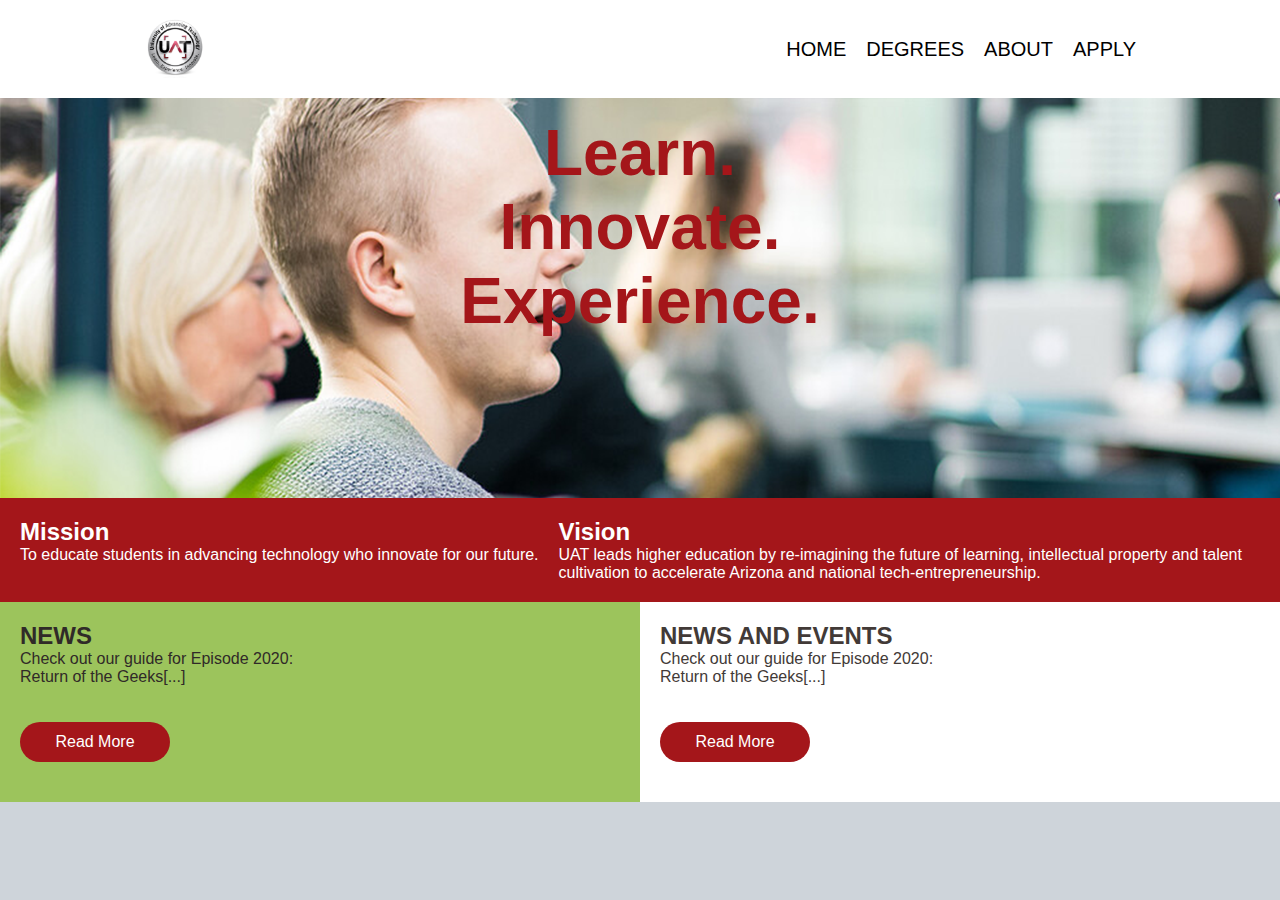
<file: index.html>
<!DOCTYPE html>
<html lang="en">
	<head>
		<meta charset="UTF-8">
		<meta name="viewport" content="width=device-width, initial-scale=1.0">
		<link rel="stylesheet" href="./css/index.css">
		<title>UAT</title>
	</head>
<body>
	<!--START OF HEADER-->
	<header id="header">
			<div class="nav-container">
				<a class="logo" href="index.html">
					<img class="logo" src="./images/uat-logo2.png" alt="conquering responsive layouts">
				</a>
				<nav class="nav">
					<ul class="nav__list">
						<li class="nav__item"><a href="index.html" class="nav__link">Home</a></li>
						<li class="nav__item"><a href="degrees.html" class="nav__link">Degrees</a></li>
						<li class="nav__item"><a href="about.html" class="nav__link">About</a></li>
						<li class="nav__item"><a href="apply.html" class="nav__link">Apply</a></li>
					</ul>
				</nav>
			</div>
	</header>
	<!--END OF HEADER-->

	<!--START OF MAIN CONTENT-->
	<div id="main-content" class="container">
		<div class="homepage-banner"><br>
				<a><h1>
					Learn.<br>
					Innovate.<br>
					Experience.
				</h1></a>
		</div>
		<div class="homepage-information">
			<div class="mission-container">
				<a>
				<h2>Mission</h2>
				<p>To educate students in advancing technology who innovate for our future.</p>
				</a>
			</div>
			<div class="vision-container">
				<a>
				<h2>Vision</h2>
					<p>UAT leads higher education by re-imagining the future of learning, intellectual property and talent cultivation to accelerate Arizona and national tech-entrepreneurship.</p>
				</a>
			</div>
		</div>
		<div class="news-announcements-container">
			<div class="news-container">
				<a>
					<h2>NEWS</h2>
					<p>Check out our guide for Episode 2020:
					<br>Return of the Geeks[...]</p><br><br>
					<button class="read-more">Read More</button>
				</a>
			</div>
			<div class="announcements-container">
				<a>
					<h2>NEWS AND EVENTS</h2>
					<p>Check out our guide for Episode 2020:
					<br>Return of the Geeks[...]</p><br><br>
					<button class="read-more">Read More</button>
				</a>
			</div>
		</div>

	</div>
	<!--END OF MAIN CONTENT-->

</body>
</html>
</file>
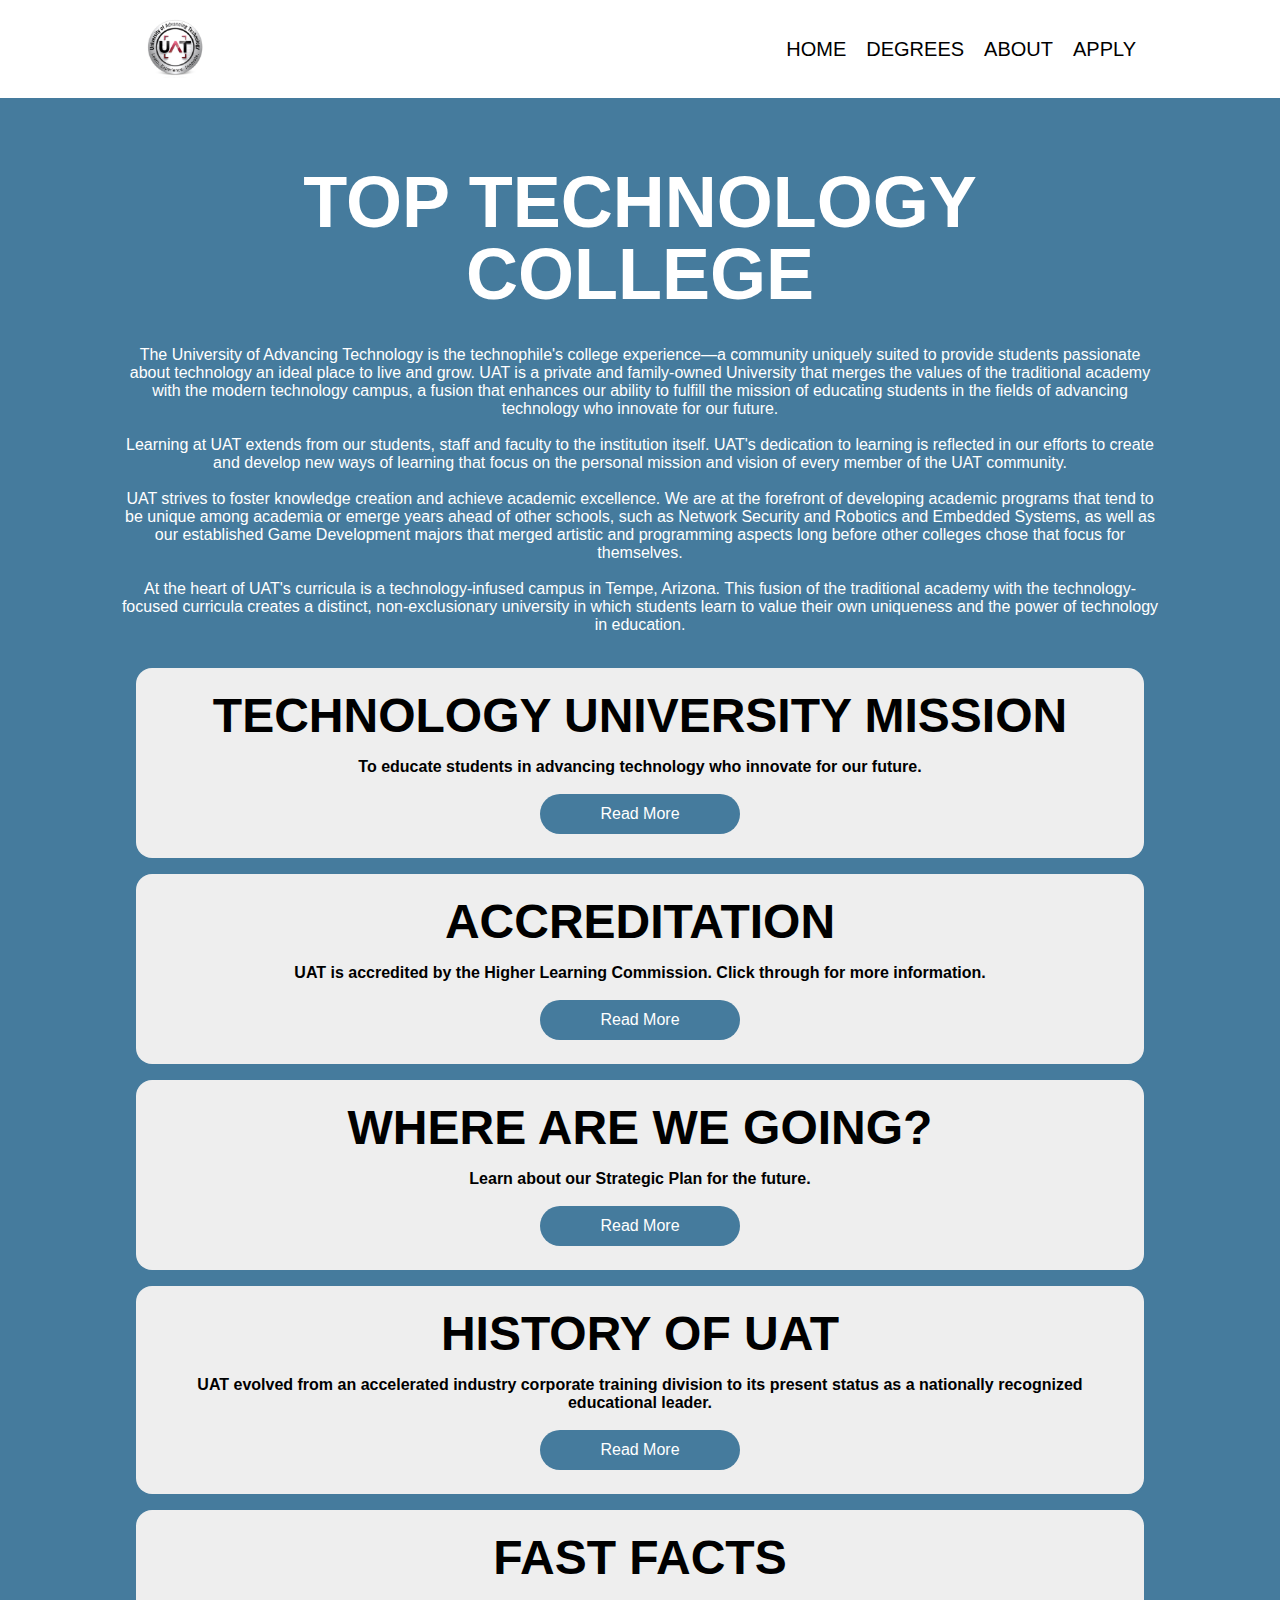
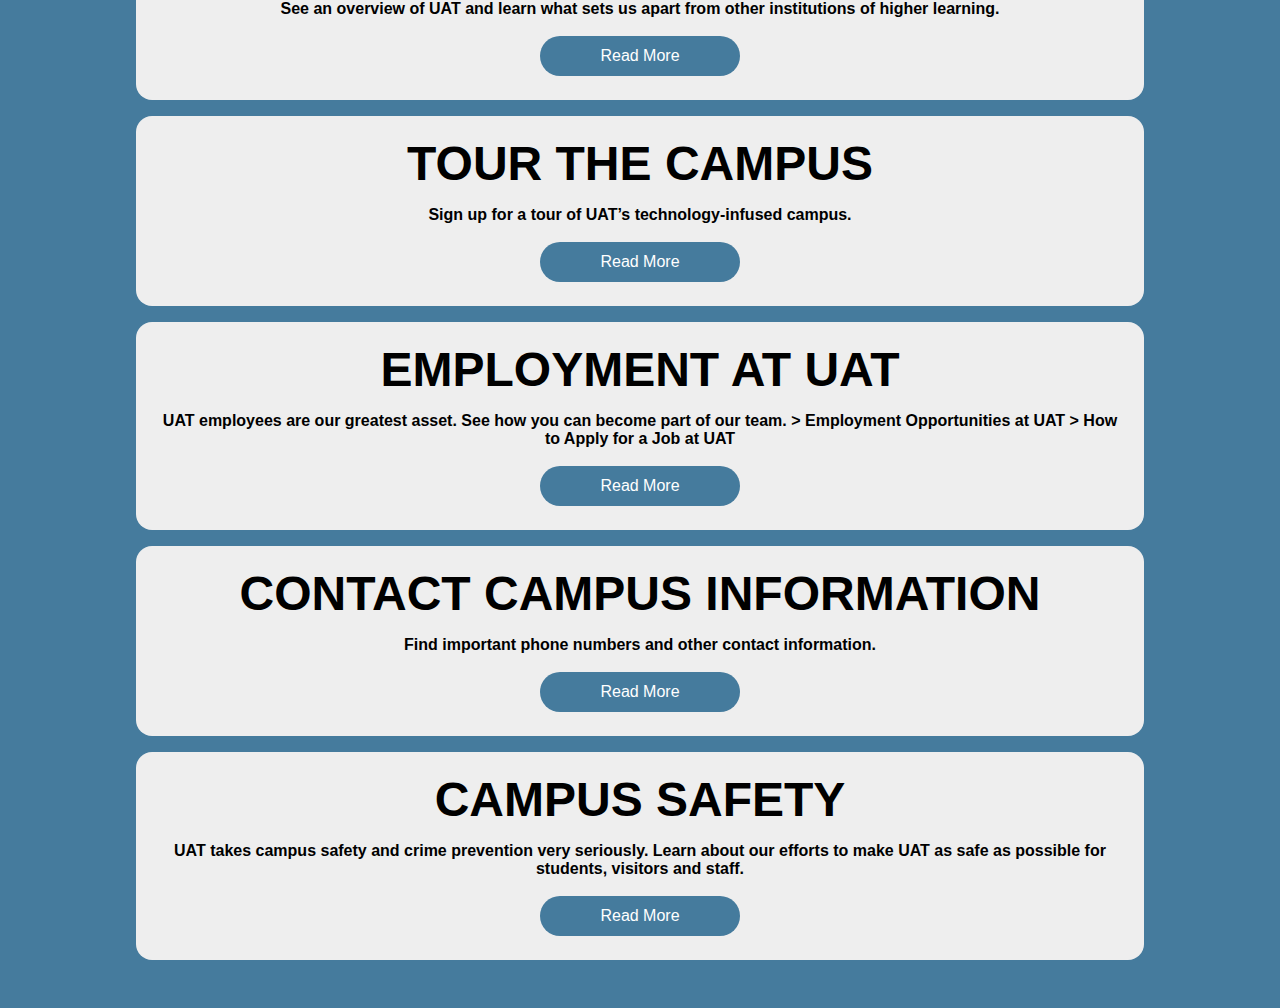
<file: about.html>
<!DOCTYPE html>
<html lang="en">
<head>
    <meta charset="UTF-8">
    <meta name="viewport" content="width=device-width, initial-scale=1.0">
    <link rel="stylesheet" href="./css/about.css">
    <title>About</title>
</head>
<body>
    <!--START OF HEADER-->
	<header id="header">
        <div class="nav-container">
            <a class="logo" href="index.html">
                <img class="logo" src="./images/uat-logo2.png" alt="conquering responsive layouts">
            </a>
            <nav class="nav">
                <ul class="nav__list">
                    <li class="nav__item"><a href="index.html" class="nav__link">Home</a></li>
                    <li class="nav__item"><a href="degrees.html" class="nav__link">Degrees</a></li>
                    <li class="nav__item"><a href="about.html" class="nav__link">About</a></li>
                    <li class="nav__item"><a href="apply.html" class="nav__link">Apply</a></li>
                </ul>
            </nav>
        </div>
    </header>
<!--END OF HEADER-->

<!-- DEGREES -->
    <section>
        <div class="container">
            <h2 class="primary-title">TOP TECHNOLOGY COLLEGE</h2>

            <article class="about-general">
                <p>The University of Advancing Technology is the technophile's college experience—a
                   community uniquely suited to provide students passionate about technology an ideal place
                   to live and grow. UAT is a private and family-owned University that merges the values of
                   the traditional academy with the modern technology campus, a fusion that enhances our ability
                   to fulfill the mission of educating students in the fields of advancing technology who innovate
                   for our future.</p><br>
                <p>Learning at UAT extends from our students, staff and faculty to the institution itself. UAT's
                  dedication to learning is reflected in our efforts to create and develop new ways of learning that
                  focus on the personal mission and vision of every member of the UAT community.</p><br>
                <p>UAT strives to foster knowledge creation and achieve academic excellence. We are at the forefront
                  of developing academic programs that tend to be unique among academia or emerge years ahead of other
                   schools, such as Network Security and Robotics and Embedded Systems, as well as our established Game
                   Development majors that merged artistic and programming aspects long before other colleges chose that
                   focus for themselves.</p><br>
                <p>At the heart of UAT's curricula is a technology-infused campus in Tempe, Arizona. This fusion of the
                  traditional academy with the technology-focused curricula creates a distinct, non-exclusionary university
                   in which students learn to value their own uniqueness and the power of technology in education.</p><br>
            </article>

            <article class="about-category">
                <h3 class="section-title">TECHNOLOGY UNIVERSITY MISSION</h3><br>
            <div class="section-about">
                <h4 class="about-title">To educate students in advancing technology who innovate for our future.</h4><br>
                <button class="read-more">Read More</button>
            </div>
            </article>

            <article class="about-category">
                <h3 class="section-title">ACCREDITATION</h3><br>
            <div class="section-about">
                <h4 class="about-title">UAT is accredited by the Higher Learning Commission. Click through for more information.</h4><br>
                <button class="read-more">Read More</button>
            </div>
            </article>

            <article class="about-category">
                <h3 class="section-title">WHERE ARE WE GOING?</h3><br>
            <div class="section-about">
                <h4 class="about-title">Learn about our Strategic Plan for the future.</h4><br>
                <button class="read-more">Read More</button>
            </div>
            </article>

            <article class="about-category">
                <h3 class="section-title">HISTORY OF UAT</h3><br>
            <div class="section-about">
                <h4 class="about-title">UAT evolved from an accelerated industry corporate training division to its present status as a nationally recognized educational leader.</h4><br>
                <button class="read-more">Read More</button>
            </div>
            </article>

            <article class="about-category">
                <h3 class="section-title">FAST FACTS</h3><br>
            <div class="section-about">
                <h4 class="about-title">See an overview of UAT and learn what sets us apart from other institutions of higher learning.</h4><br>
                <button class="read-more">Read More</button>
            </div>
            </article>

            <article class="about-category">
                <h3 class="section-title">TOUR THE CAMPUS</h3><br>
            <div class="section-about">
                <h4 class="about-title">Sign up for a tour of UAT’s technology-infused campus.</h4><br>
                <button class="read-more">Read More</button>
            </div>
            </article>

            <article class="about-category">
                <h3 class="section-title">EMPLOYMENT AT UAT</h3><br>
            <div class="section-about">
                <h4 class="about-title">UAT employees are our greatest asset. See how you can become part of our team.
> Employment Opportunities at UAT
> How to Apply for a Job at UAT</h4><br>
                <button class="read-more">Read More</button>
            </div>
            </article>

            <article class="about-category">
                <h3 class="section-title">CONTACT CAMPUS INFORMATION</h3><br>
            <div class="section-about">
                <h4 class="about-title">Find important phone numbers and other contact information.</h4><br>
                <button class="read-more">Read More</button>
            </div>
            </article>

            <article class="about-category">
                <h3 class="section-title">CAMPUS SAFETY</h3><br>
            <div class="section-about">
                <h4 class="about-title">UAT takes campus safety and crime prevention very seriously. Learn about our efforts to make UAT as safe as possible for students, visitors and staff.</h4><br>
                <button class="read-more">Read More</button>
            </div>
            </article>

        </div>
    </section>
</body>
</html>
</file>
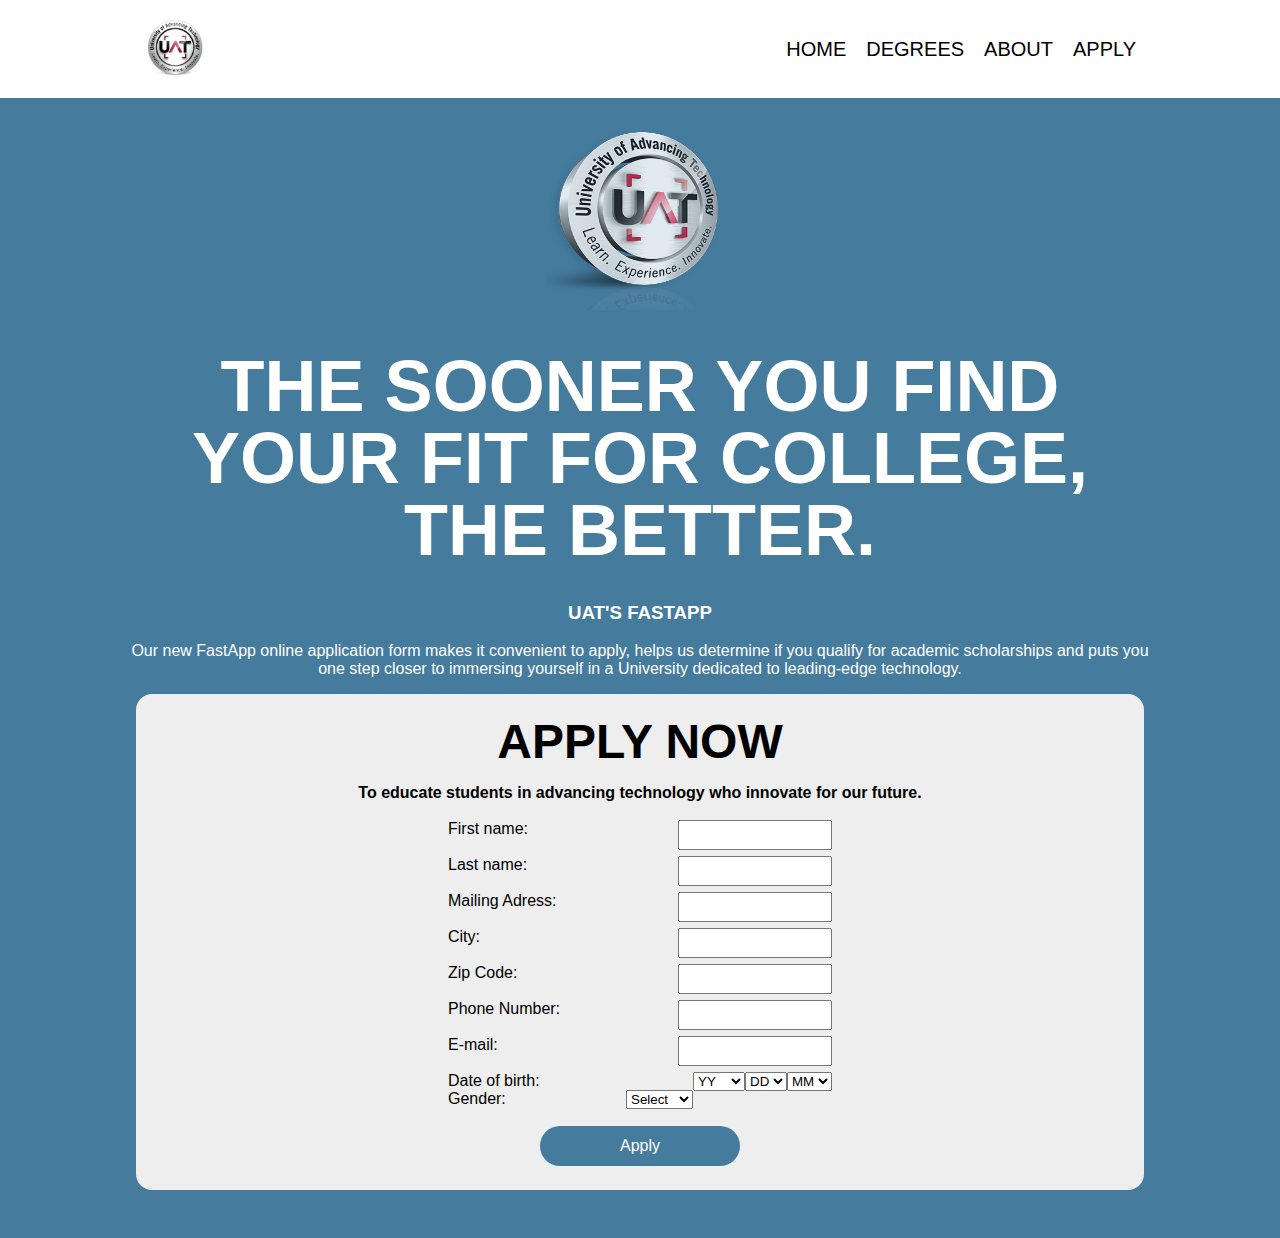
<file: apply.html>
<!DOCTYPE html>
<html lang="en">
<head>
    <meta charset="UTF-8">
    <meta name="viewport" content="width=device-width, initial-scale=1.0">
    <link rel="stylesheet" href="./css/apply.css">
    <title>About</title>
</head>
<body>
 <!--START OF HEADER-->
 <header id="header">
  <div class="nav-container">
      <a class="logo" href="index.html">
          <img class="logo" src="./images/uat-logo2.png" alt="conquering responsive layouts">
      </a>
      <nav class="nav">
          <ul class="nav__list">
              <li class="nav__item"><a href="index.html" class="nav__link">Home</a></li>
              <li class="nav__item"><a href="degrees.html" class="nav__link">Degrees</a></li>
              <li class="nav__item"><a href="about.html" class="nav__link">About</a></li>
              <li class="nav__item"><a href="apply.html" class="nav__link">Apply</a></li>
          </ul>
      </nav>
  </div>
</header>
<!--END OF HEADER-->

<!-- DEGREES -->
    <section>
        <div class="container">
            <img class="apply-logo" src="./images/header-logo.png">
            <h2 class="primary-title">THE SOONER YOU FIND YOUR FIT FOR COLLEGE, THE BETTER.</h2>

            <article class="about-general">
              <h3>UAT'S FASTAPP</h3><br>
                <p>Our new FastApp online application form makes it convenient to apply,
                  helps us determine if you qualify for academic scholarships and puts you
                  one step closer to immersing yourself in a University dedicated to leading-edge technology.</p>
            </article>

            <article class="about-category">
                <h3 class="section-title">APPLY NOW</h3><br>
            <div class="section-form">
                <h4 class="about-title">To educate students in advancing technology who innovate for our future.</h4><br>
                <div class="form-container">
                    <form method="post" action="http://server1">
                      <label for="first-name">First name:</label>
                      <input type="text" name="first-name" id="first-name"><br><br>

                      <label for="last-name">Last name:</label>
                      <input type="text" name="last-name" id="last-name"><br><br>

                      <label for="mailing-adress">Mailing Adress:</label>
                      <input type="text" name="mailing-adress" id="mailing-adress"><br><br>

                      <label for="city">City:</label>
                      <input type="text" name="city" id="city"><br><br>

                      <label for="zip-code">Zip Code:</label>
                      <input type="text" name="zip-code" id="zip-code"><br><br>

                      <label for="phone-number">Phone Number:</label>
                      <input type="text" name="phone-number" id="phone-number"><br><br>

                      <label for="e-mail">E-mail:</label>
                      <input type="text" name="e-mail" id="e-mail"><br><br>

                      <label for="dateofbirth">Date of birth:</label>
                      <select name="month" id="month">
                        <option value="mm">MM</option>
                        <option value="1">1</option>
                        <option value="2">2</option>
                        <option value="3">3</option>
                        <option value="4">4</option>
                        <option value="5">5</option>
                        <option value="6">6</option>
                        <option value="7">7</option>
                        <option value="8">8</option>
                        <option value="9">9</option>
                        <option value="10">10</option>
                        <option value="11">11</option>
                        <option value="12">12</option>
                      </select>
                      <select name="day" id="day">
                        <option value="dd">DD</option>
                        <option value="1">1</option>
                        <option value="2">2</option>
                        <option value="3">3</option>
                        <option value="4">4</option>
                        <option value="5">5</option>
                        <option value="6">6</option>
                        <option value="7">7</option>
                        <option value="8">8</option>
                        <option value="9">9</option>
                        <option value="10">10</option>
                        <option value="11">11</option>
                        <option value="12">12</option>
                        <option value="13">13</option>
                        <option value="14">14</option>
                        <option value="15">15</option>
                        <option value="16">16</option>
                        <option value="17">17</option>
                        <option value="18">18</option>
                        <option value="19">19</option>
                        <option value="20">20</option>
                        <option value="21">21</option>
                        <option value="22">22</option>
                        <option value="23">23</option>
                        <option value="24">24</option>
                        <option value="25">25</option>
                        <option value="26">26</option>
                        <option value="27">27</option>
                        <option value="28">28</option>
                        <option value="29">29</option>
                        <option value="30">30</option>
                        <option value="31">31</option>
                      </select>
                      <select name="year" id="year">
                        <option value="YY">YY</option>
                        <option value="2002">2002</option>
                        <option value="2001">2001</option>
                        <option value="2000">2000</option>
                        <option value="1999">1999</option>
                        <option value="1998">1998</option>
                        <option value="1997">1997</option>
                        <option value="1996">1996</option>
                        <option value="1995">1995</option>
                        <option value="1994">1994</option>
                        <option value="1993">1993</option>
                        <option value="1992">1992</option>
                        <option value="1991">1991</option>
                        <option value="1990">1990</option>
                      </select>
                      <br>
                      <label for="gender" >Gender:</label>
                      <select name="gender">
                        <option value="select">Select</option>
                        <option value="male">Male</option>
                        <option value="female">Female</option>
                      </select><br>
                      <br/>
                    </form>
              </div>
                <button class="read-more">Apply</button>
            </div>
            </article>

        </div>
    </section>
</body>
</html>
</file>
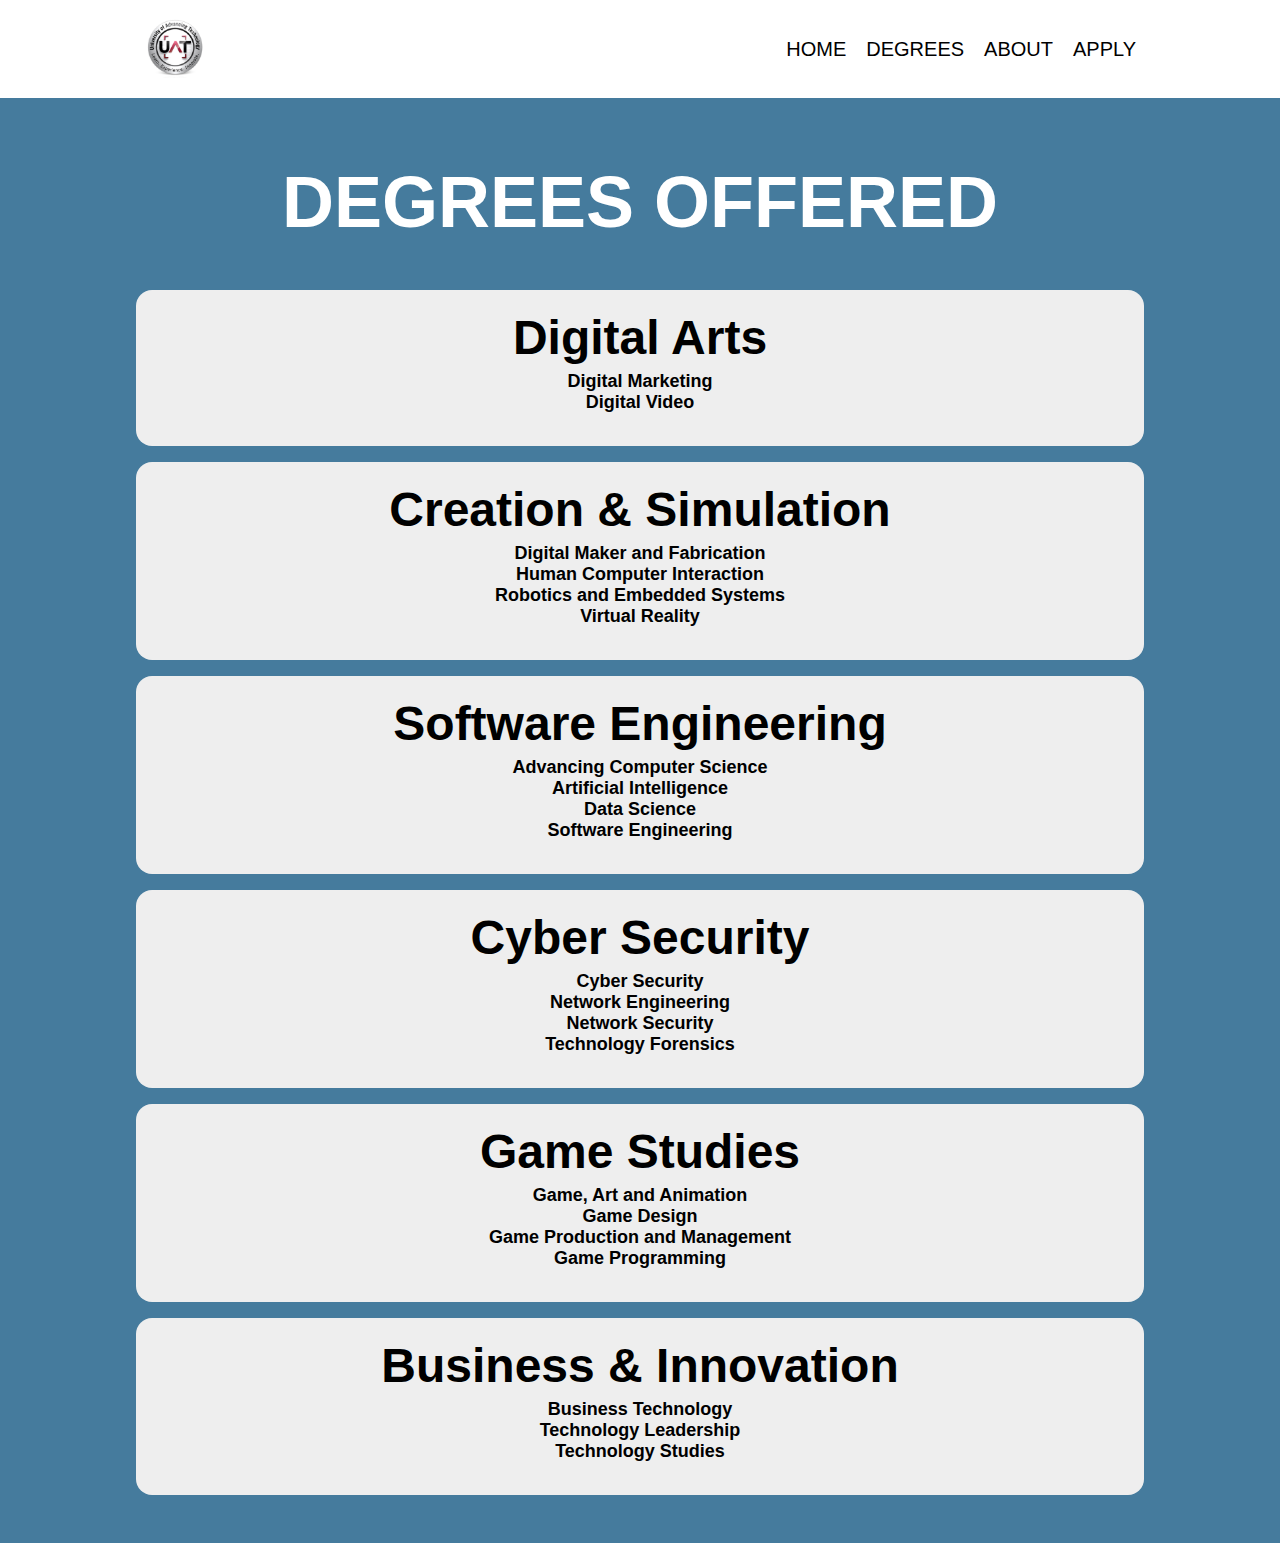
<file: degrees.html>
<!DOCTYPE html>
<html lang="en">
  <head>
    <meta charset="UTF-8">
    <meta name="viewport" content="width=device-width, initial-scale=1.0">
    <link rel="stylesheet" href="./css/degrees.css">
    <title>Degrees</title>
  </head>
<body>
    <!--START OF HEADER-->
	<header id="header">
        <div class="nav-container">
            <a class="logo" href="index.html">
                <img class="logo" src="./images/uat-logo2.png" alt="conquering responsive layouts">
            </a>
            <nav class="nav">
                <ul class="nav__list">
                    <li class="nav__item"><a href="index.html" class="nav__link">Home</a></li>
                    <li class="nav__item"><a href="degrees.html" class="nav__link">Degrees</a></li>
                    <li class="nav__item"><a href="about.html" class="nav__link">About</a></li>
                    <li class="nav__item"><a href="apply.html" class="nav__link">Apply</a></li>
                </ul>
            </nav>
        </div>
    </header>
<!--END OF HEADER-->

<!-- DEGREES -->
    <section>
        <div class="container">
            <h2 class="primary-title">Degrees offered</h2>

            <article class="degree-category">
                <h3 class="section-title">Digital Arts</h3>
            <div class="degrees">
                <h4 class="degree-title">Digital Marketing</h4>
                <h4 class="degree-title">Digital Video</h4>
            </div>
            </article>

            <article class="degree-category">
                <h3 class="section-title">Creation & Simulation</h3>
            <div class="degrees">
                <h4 class="degree-title">Digital Maker and Fabrication</h4>
                <h4 class="degree-title">Human Computer Interaction</h4>
                <h4 class="degree-title">Robotics and Embedded Systems</h4>
                <h4 class="degree-title">Virtual Reality</h4>
            </div>
            </article>

            <article class="degree-category">
                <h3 class="section-title">Software Engineering</h3>
            <div class="degrees">
                <h4 class="degree-title">Advancing Computer Science</h4>
                <h4 class="degree-title">Artificial Intelligence</h4>
                <h4 class="degree-title">Data Science</h4>
                <h4 class="degree-title">Software Engineering</h4>
            </div>
            </article>

            <article class="degree-category">
                <h3 class="section-title">Cyber Security</h3>
            <div class="degrees">
                <h4 class="degree-title">Cyber Security</h4>
                <h4 class="degree-title">Network Engineering</h4>
                <h4 class="degree-title">Network Security</h4>
                <h4 class="degree-title">Technology Forensics</h4>
            </div>
            </article>

            <article class="degree-category">
                <h3 class="section-title">Game Studies</h3>
            <div class="degrees">
                <h4 class="degree-title">Game, Art and Animation</h4>
                <h4 class="degree-title">Game Design</h4>
                <h4 class="degree-title">Game Production and Management</h4>
                <h4 class="degree-title">Game Programming</h4>
            </div>
            </article>

            <article class="degree-category">
                <h3 class="section-title">Business & Innovation</h3>
            <div class="degrees">
                <h4 class="degree-title">Business Technology</h4>
                <h4 class="degree-title">Technology Leadership</h4>
                <h4 class="degree-title">Technology Studies</h4>
            </div>
            </article>

        </div>
    </section>
</body>
</html>
</file>
<file: css/index.css>
* {
  box-sizing: border-box;
  padding: 0;
  margin: 0;
}

body {
  font-family: "Lexend Deca", "PT sans", "Open Sans", sans-serif;
  background-color: #ced4da;
  margin: 0;
}

a {
  text-decoration: none;
  color: #423a37;
}

/*START OF HEADER*/

header {
  background-color: #fff;
}
.nav-container {
  display: flex;
  align-items: center;
  justify-content: space-between;
  padding: 1em;
  width: 80%;
  margin: 0 auto;
  background-color: #fff;
}
.nav {
  width: 100%;
  display: flex;
  justify-content: flex-end;
}

.nav__list {
  display: flex;
  text-transform: uppercase;
  list-style: none;
  margin: 0;
  padding: 0;
  font-size: 20px;
}

@media (max-width: 380px) {
  .nav__list {
    font-size: 15px;
  }
}

.nav__link {
  color: black;
}

.nav__link:hover {
  color: #a4161a;
}

.nav__item + .nav__item {
  margin-left: 1em;
}

.logo {
  max-width: 25%;
}
/*END OF HEADER*/

/*START OF MAIN CONTENT*/

.homepage-banner {
  background-image: url("../images/homepagebanner2.png");
  text-align: center;
  height: 400px;
}
.homepage-banner a {
  color: #a4161a;
  font-size: 32px;
}
.homepage-information {
  background-color: #a4161a;
}
.homepage-information a {
  color: #ffffff;
}
.mission-container {
  float: left;
  padding: 20px;
}
.vision-container {
  padding: 20px;
}
.news-container {
  height: 200px;
  width: 50%;
  background-color: #9cc45c;
}
.announcements-container {
  padding: 20px;
  height: 200px;
  width: 50%;
  background-color: #ffffff;
  float: left;
}
.news-container {
  padding: 20px;
  float: left;
}
.news-container a {
  color: #302a28;
}
.announcements-container a {
  color: #423a37;
}

button {
  cursor: pointer;
  outline: none;
  border: none;
  background-color: #a4161a;
  width: 150px;
  height: 40px;
  border-radius: 30px;
  font-size: 1rem;
  color: #ffffff;
  box-shadow: 0 0 0 7px var(--light) inset;
}
/*END OF MAIN CONTENT*/

/*LARGE BROWSER*/
@media (min-width: 992px) {
}
/*MEDIUM BROWSER/TABLET*/
@media (min-width: 768px) and (max-width: 991px) {
}
/*SMALL BROWSER/TABLET*/
@media (min-width: 480px) and (max-width: 767px) {
}
/*PHONE*/
@media (max-width: 479px) {
}
</file>
<file: css/about.css>
* {
  box-sizing: border-box;
  padding: 0;
  margin: 0;
}

body {
  font-family: "Lexend Deca", "PT sans", "Open Sans", sans-serif;
  background-color: #ced4da;
  margin: 0;
}

a {
  text-decoration: none;
  color: #423a37;
}

/*START OF HEADER*/

header {
  background-color: #fff;
}
.nav-container {
  display: flex;
  align-items: center;
  justify-content: space-between;
  padding: 1em;
  width: 80%;
  margin: 0 auto;
  background-color: #fff;
}
.nav {
  width: 100%;
  display: flex;
  justify-content: flex-end;
}

.nav__list {
  display: flex;
  text-transform: uppercase;
  list-style: none;
  margin: 0;
  padding: 0;
  font-size: 20px;
}

@media (max-width: 380px) {
  .nav__list {
    font-size: 15px;
  }
}

.nav__link {
  color: black;
}
.nav__link:hover {
  color: #a4161a;
}

.nav__item + .nav__item {
  margin-left: 1em;
}

.logo {
  max-width: 25%;
}

/* DEGREES */

section {
  background-color: #457b9d;
}

.container {
  width: 85%;
  max-width: 65em;
  margin: 0 auto;
  text-align: center;
  padding: 2em 0;
}

.about-category {
  padding: 1.5em;
  margin: 1em;
  background-color: #eee;
  border-radius: 1em;
}

.primary-title {
  font-size: 4rem;
  font-size: clamp(3rem, calc(5vw + 1rem), 4.5rem);
  line-height: 1;
  padding: 0.5em 0;
  text-transform: uppercase;
  color: white;
}

.section-title {
  font-size: clamp(2.5rem, calc(5vw + 1rem), 3rem);
  line-height: 1;
}

.degrees {
  display: flex;
  flex-direction: column;
  align-items: center;
  margin: 0.5em 0;
  font-size: 1.125rem;
}

.about-general {
  color: #ffffff;
}
button {
  cursor: pointer;
  outline: none;
  border: none;
  background-color: #457b9d;
  width: 200px;
  height: 40px;
  border-radius: 30px;
  font-size: 1rem;
  color: #ffffff;
  box-shadow: 0 0 0 7px var(--light) inset;
}
button:hover {
  background-color: #e63946;
}
</file>
<file: css/apply.css>
* {
  box-sizing: border-box;
  padding: 0;
  margin: 0;
}

body {
  font-family: "Lexend Deca", "PT sans", "Open Sans", sans-serif;
  background-color: #ced4da;
  margin: 0;
}

a {
  text-decoration: none;
  color: #423a37;
}

/*START OF HEADER*/

header {
  background-color: #fff;
}
.nav-container {
  display: flex;
  align-items: center;
  justify-content: space-between;
  padding: 1em;
  width: 80%;
  margin: 0 auto;
  background-color: #fff;
}
.nav {
  width: 100%;
  display: flex;
  justify-content: flex-end;
}

.nav__list {
  display: flex;
  text-transform: uppercase;
  list-style: none;
  margin: 0;
  padding: 0;
  font-size: 20px;
}

@media (max-width: 380px) {
  .nav__list {
    font-size: 15px;
  }
}

.nav__link {
  color: black;
}
.nav__link:hover {
  color: #a4161a;
}

.nav__item + .nav__item {
  margin-left: 1em;
}

.logo {
  max-width: 25%;
}

/* DEGREES */

section {
  background-color: #457b9d;
}

.container {
  width: 85%;
  max-width: 65em;
  margin: 0 auto;
  text-align: center;
  padding: 2em 0;
}

.about-category {
  padding: 1.5em;
  margin: 1em;
  background-color: #eee;
  border-radius: 1em;
}

.primary-title {
  font-size: 4rem;
  font-size: clamp(3rem, calc(5vw + 1rem), 4.5rem);
  line-height: 1;
  padding: 0.5em 0;
  text-transform: uppercase;
  color: white;
}

.section-title {
  font-size: clamp(2.5rem, calc(5vw + 1rem), 3rem);
  line-height: 1;
}

.degrees {
  display: flex;
  flex-direction: column;
  align-items: center;
  margin: 0.5em 0;
  font-size: 1.125rem;
}

.about-general {
  color: #ffffff;
}

button {
  cursor: pointer;
  outline: none;
  border: none;
  background-color: #457b9d;
  width: 200px;
  height: 40px;
  border-radius: 30px;
  font-size: 1rem;
  color: #ffffff;
  box-shadow: 0 0 0 7px var(--light) inset;
}

button:hover {
  background-color: #e63946;
}

.apply-logo {
  height: 180px;
  width: 190px;
}
.form-container {
  width: 40%;
  margin: auto;
  float: center;
}
input {
  width: 40%;
  height: 30px;
}
label {
  float: left;
}
input,
select {
  float: right;
}
</file>
<file: css/degrees.css>
* {
  box-sizing: border-box;
  padding: 0;
  margin: 0;
}

body {
  font-family: "Lexend Deca", "PT sans", "Open Sans", sans-serif;
  background-color: #ced4da;
  margin: 0;
}

a {
  text-decoration: none;
  color: #423a37;
}

/*START OF HEADER*/

header {
  background-color: #fff;
}
.nav-container {
  display: flex;
  align-items: center;
  justify-content: space-between;
  padding: 1em;
  width: 80%;
  margin: 0 auto;
  background-color: #fff;
}
.nav {
  width: 100%;
  display: flex;
  justify-content: flex-end;
}

.nav__list {
  display: flex;
  text-transform: uppercase;
  list-style: none;
  margin: 0;
  padding: 0;
  font-size: 20px;
}

@media (max-width: 380px) {
  .nav__list {
    font-size: 15px;
  }
}

.nav__link {
  color: black;
}
.nav__link:hover {
  color: #a4161a;
}

.nav__item + .nav__item {
  margin-left: 1em;
}

.logo {
  max-width: 25%;
}

/* DEGREES */

section {
  background-color: #457b9d;
}

.container {
  width: 85%;
  max-width: 65em;
  margin: 0 auto;
  text-align: center;
  padding: 2em 0;
}

.degree-category {
  padding: 1.5em;
  margin: 1em;
  background-color: #eee;
  border-radius: 1em;
}

.primary-title {
  font-size: 4rem;
  font-size: clamp(3rem, calc(5vw + 1rem), 4.5rem);
  line-height: 1;
  padding: 0.5em 0;
  text-transform: uppercase;
  color: white;
}

.section-title {
  font-size: clamp(2.5rem, calc(5vw + 1rem), 3rem);
  line-height: 1;
}

.degrees {
  display: flex;
  flex-direction: column;
  align-items: center;
  margin: 0.5em 0;
  font-size: 1.125rem;
}

h4:hover,
h4:focus {
  color: #e63946;
  cursor: pointer;
}
</file>
